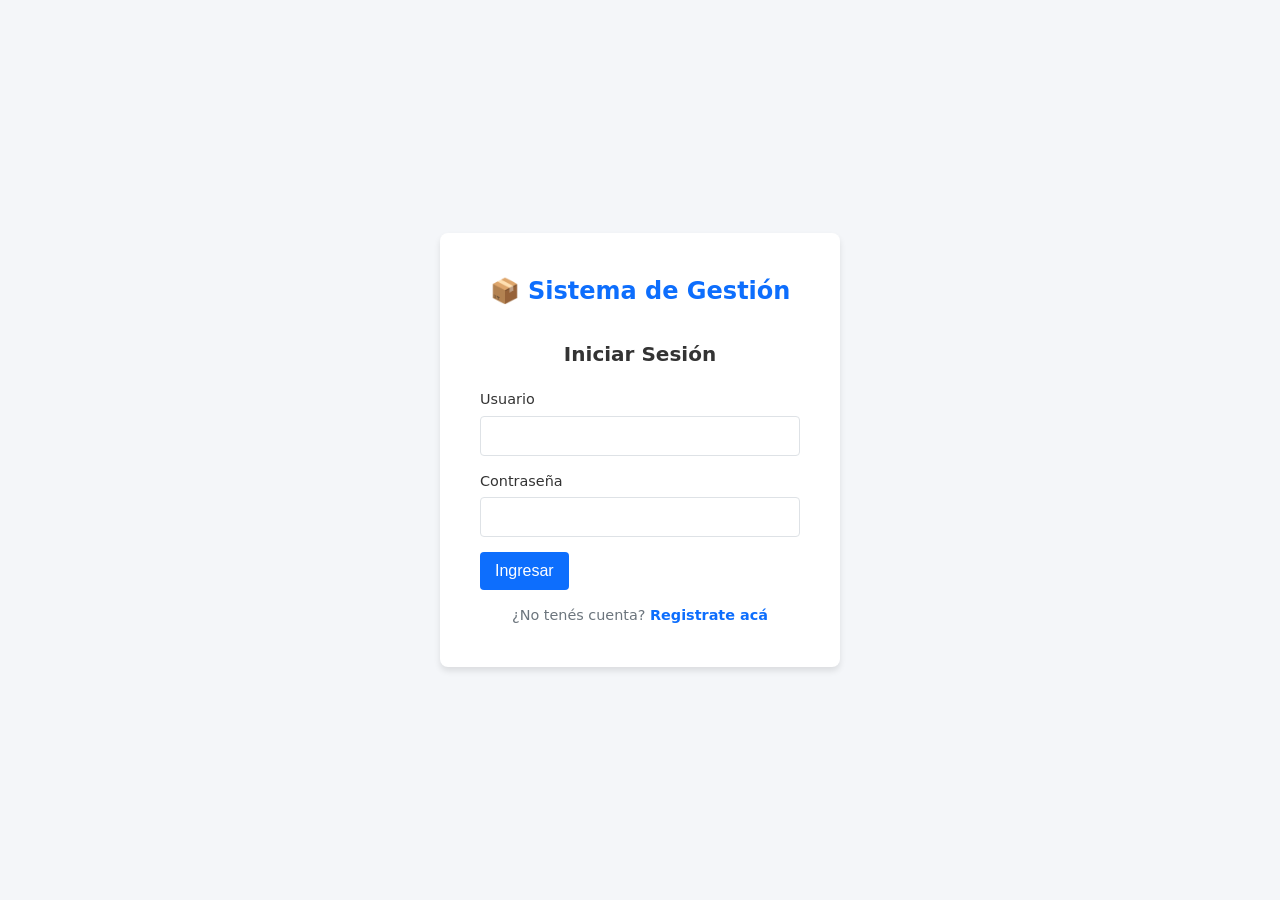
<file: ejercicio-5/interfaz_web/index.html>
<!DOCTYPE html>
<html lang="es">

    <head>
        <meta charset="UTF-8">
        <meta name="viewport" content="width=device-width, initial-scale=1.0">
        <title>Gestor de Inventario Web</title>
        <!-- Vinculamos la hoja de estilos y el script frontend. -->
        <link rel="stylesheet" href="estilos.css">
        <script src="cliente_rpc.js" defer></script>
    </head>

    <body>
        <!-- Contenedor para inyectar notificaciones flotantes (Toast) desde JS. -->
        <div id="toast-container" class="toast-container"></div>

        <main class="app-container">
            
            <!-- ================================================== -->
            <!--  VISTA 1: ACCESO Y REGISTRO (Módulo de Seguridad)  -->
            <!-- ================================================== -->

            <section id="vista-acceso" class="vista activa">
                <div class="tarjeta-acceso">
                    <div class="logo-container">
                        <h1>📦 Sistema de Gestión</h1>
                    </div>
                    
                    <!-- Formulario de Login. -->
                    <form id="form-login" class="formulario activa">
                        <h2>Iniciar Sesión</h2>
                        <div class="grupo-input">
                            <label for="login-user">Usuario</label>
                            <input type="text" id="login-user" required autocomplete="username">
                        </div>
                        <div class="grupo-input">
                            <label for="login-pass">Contraseña</label>
                            <input type="password" id="login-pass" required autocomplete="current-password">
                        </div>
                        <button type="submit" class="btn btn-primario">Ingresar</button>
                        <p class="toggle-form">¿No tenés cuenta? <a href="#" id="link-registro">Registrate acá</a></p>
                    </form>

                    <!-- Formulario de Registro (Oculto por defecto mediante CSS). -->
                    <form id="form-registro" class="formulario oculta">
                        <h2>Nuevo Usuario</h2>
                        <div class="grupo-input">
                            <label for="reg-user">Usuario</label>
                            <input type="text" id="reg-user" required autocomplete="username">
                        </div>
                        <div class="grupo-input">
                            <label for="reg-pass">Contraseña</label>
                            <input type="password" id="reg-pass" required autocomplete="new-password">
                        </div>
                        <button type="submit" class="btn btn-secundario">Crear Cuenta</button>
                        <p class="toggle-form">¿Ya tenés cuenta? <a href="#" id="link-login">Iniciá sesión</a></p>
                    </form>
                </div>
            </section>

            <!-- ===================================================== -->
            <!--  VISTA 2: PANEL DE INVENTARIO (Módulo ABM y Listado)  -->
            <!-- ===================================================== -->

            <section id="vista-inventario" class="vista oculta">
                
                <header class="panel-header">
                    <h2>📦 Inventario Activo</h2>
                    <div class="usuario-info">
                        <!-- El nombre de usuario se inyecta dinámicamente desde sessionStorage. -->
                        <span id="label-usuario">Hola, Usuario</span>
                        <button id="btn-cerrar-sesion" class="btn btn-peligro btn-chico">Salir</button>
                    </div>
                </header>

                <div class="panel-layout">
                    <!-- Columna Izquierda: Formulario de Alta y Edición. -->
                    <aside class="panel-lateral">
                        <form id="form-producto" class="tarjeta-formulario">
                            <h3 id="titulo-form-producto">Alta de Producto</h3>
                            
                            <!-- Campo oculto para definir el estado del formulario en JS. -->
                            <input type="hidden" id="prod-modo" value="alta"> 
                            
                            <div class="grupo-input">
                                <label for="prod-id">ID Numérico</label>
                                <input type="number" id="prod-id" required min="1">
                            </div>
                            <div class="grupo-input">
                                <label for="prod-nombre">Descripción</label>
                                <input type="text" id="prod-nombre" required>
                            </div>
                            <div class="grupo-input">
                                <label for="prod-precio">Precio ($)</label>
                                <input type="number" id="prod-precio" required min="0" step="0.01">
                            </div>
                            
                            <div class="acciones-form">
                                <button type="submit" class="btn btn-primario btn-block" id="btn-guardar-prod">Guardar</button>
                                <button type="button" class="btn btn-secundario btn-block oculta" id="btn-cancelar-edicion">Cancelar</button>
                            </div>
                        </form>

                        <!-- Módulo de Reportes. -->
                        <div class="tarjeta-reporte">
                            <h3>Reportes</h3>
                            <button id="btn-generar-reporte" class="btn btn-info btn-block">Generar Reporte HTML</button>
                            <a href="/reporte" target="_blank" id="link-ver-reporte" class="btn-link btn-block oculta">Ver Reporte</a>
                        </div>
                    </aside>

                    <!-- Columna Derecha: Grilla de Datos. -->
                    <main class="panel-principal">
                        <div class="tabla-contenedor">
                            <table class="tabla-datos">
                                <thead>
                                    <tr>
                                        <th>ID</th>
                                        <th>Producto</th>
                                        <th>Precio</th>
                                        <th class="col-acciones">Acciones</th>
                                    </tr>
                                </thead>
                                <tbody id="tabla-productos-body">
                                    <!-- Las filas (<tr>) se inyectan dinámicamente mapeando la respuesta TSV del servidor RPC. -->
                                </tbody>
                            </table>
                        </div>
                    </main>
                </div>
                
            </section>
        </main>
    </body>
</html>
</file>
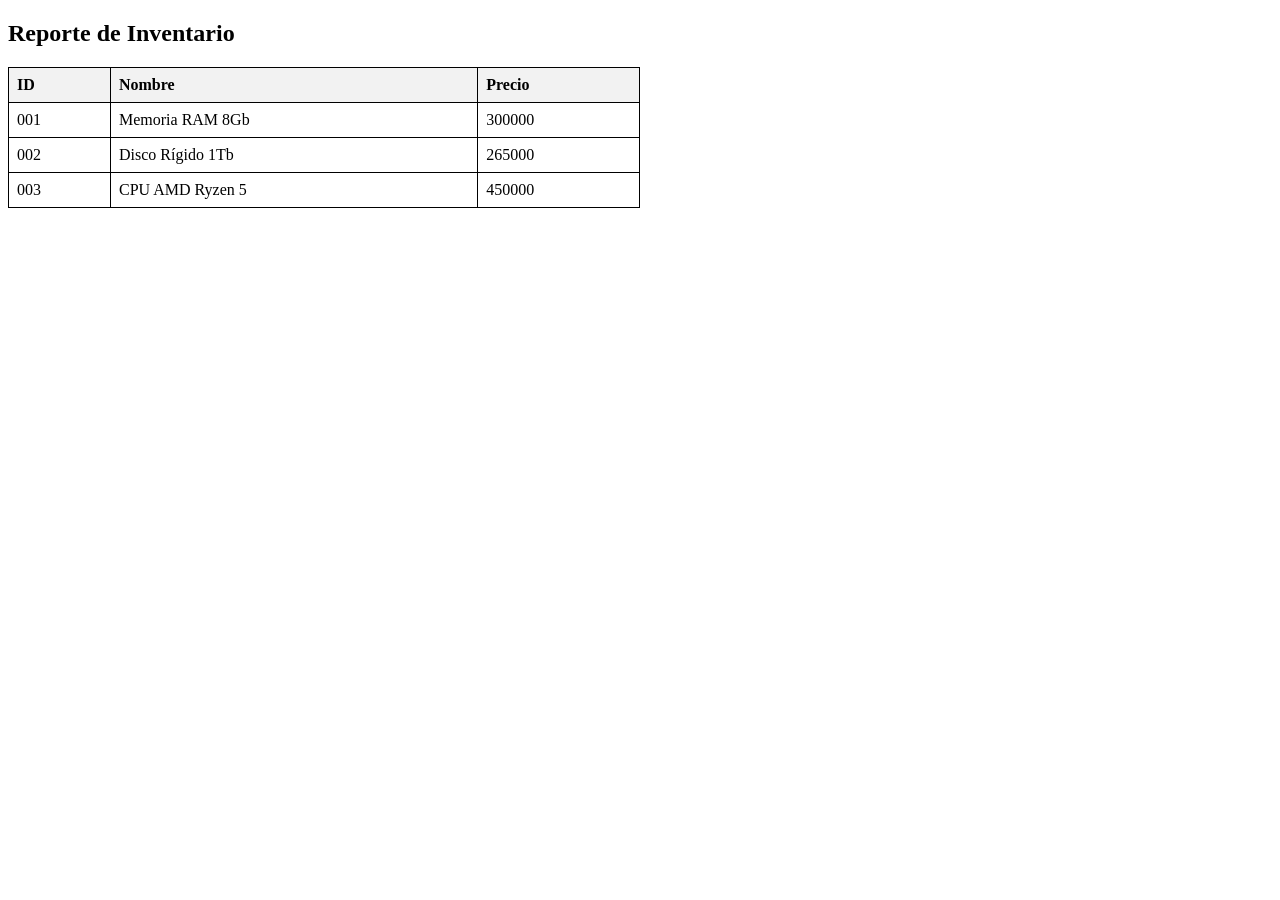
<file: ejercicio-2/productos.html>
<!DOCTYPE html>
<html lang="es">
<head>
    <meta charset="UTF-8">
    <title>Reporte de Productos</title>
    <style>
        table { border-collapse: collapse; width: 50%; }
        th, td { border: 1px solid black; padding: 8px; text-align: left; }
        th { background-color: #f2f2f2; }
    </style>
</head>
<body>
    <h2>Reporte de Inventario</h2>
    <table>
        <tr><th>ID</th><th>Nombre</th><th>Precio</th></tr>
        <tr><td>001</td><td>Memoria RAM 8Gb</td><td>300000</td></tr>
        <tr><td>002</td><td>Disco Rígido 1Tb</td><td>265000</td></tr>
        <tr><td>003</td><td>CPU AMD Ryzen 5</td><td>450000</td></tr>
    </table>
</body>
</html>
</file>
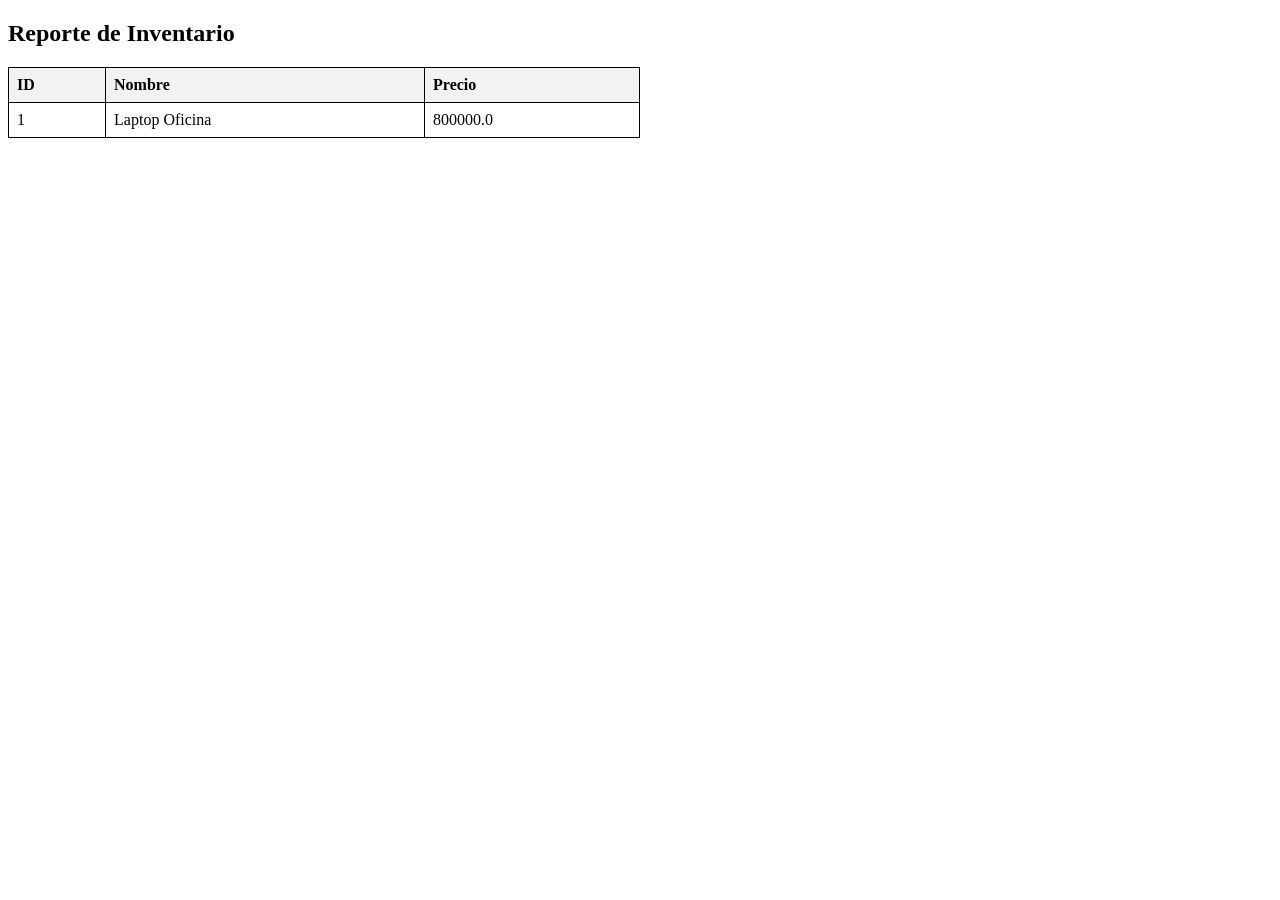
<file: ejercicio-3/productos.html>
<!DOCTYPE html>
<html lang="es">
<head>
    <meta charset="UTF-8">
    <title>Reporte de Productos</title>
    <style>
        table { border-collapse: collapse; width: 50%; }
        th, td { border: 1px solid black; padding: 8px; text-align: left; }
        th { background-color: #f2f2f2; }
    </style>
</head>
<body>
    <h2>Reporte de Inventario</h2>
    <table>
        <tr><th>ID</th><th>Nombre</th><th>Precio</th></tr>
        <tr><td>1</td><td>Laptop Oficina</td><td>800000.0</td></tr>
    </table>
</body>
</html>
</file>
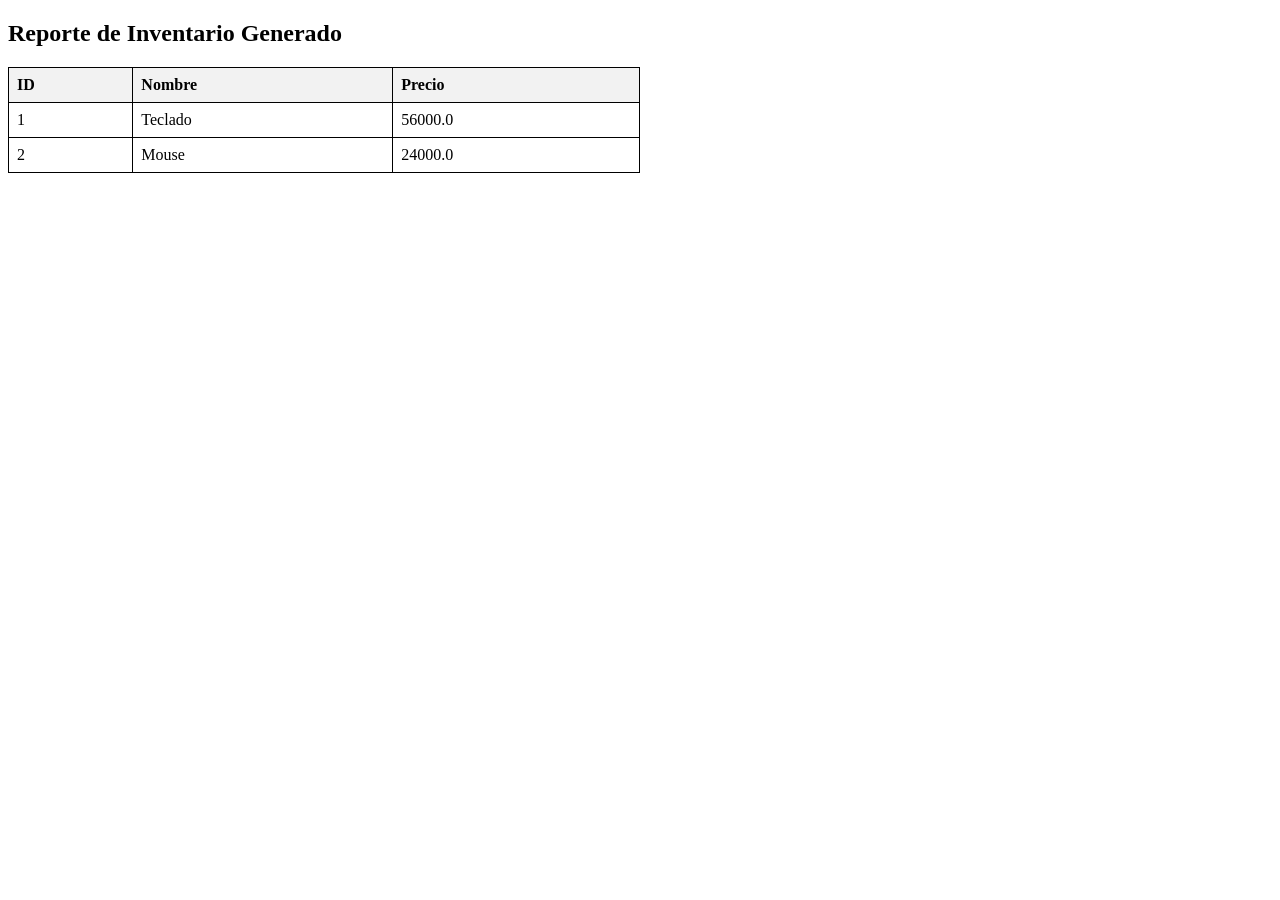
<file: ejercicio-4/salidas/reporte_productos.html>
<!DOCTYPE html><html lang="es"><head><meta charset="UTF-8"><title>Reporte de Productos</title>
<style>table { border-collapse: collapse; width: 50%; margin-top: 20px; } th, td { border: 1px solid black; padding: 8px; text-align: left; } th { background-color: #f2f2f2; }</style></head>
<body><h2>Reporte de Inventario Generado</h2><table><tr><th>ID</th><th>Nombre</th><th>Precio</th></tr>
<tr><td>1</td><td>Teclado</td><td>56000.0</td></tr>
<tr><td>2</td><td>Mouse</td><td>24000.0</td></tr>
</table></body></html>
</file>
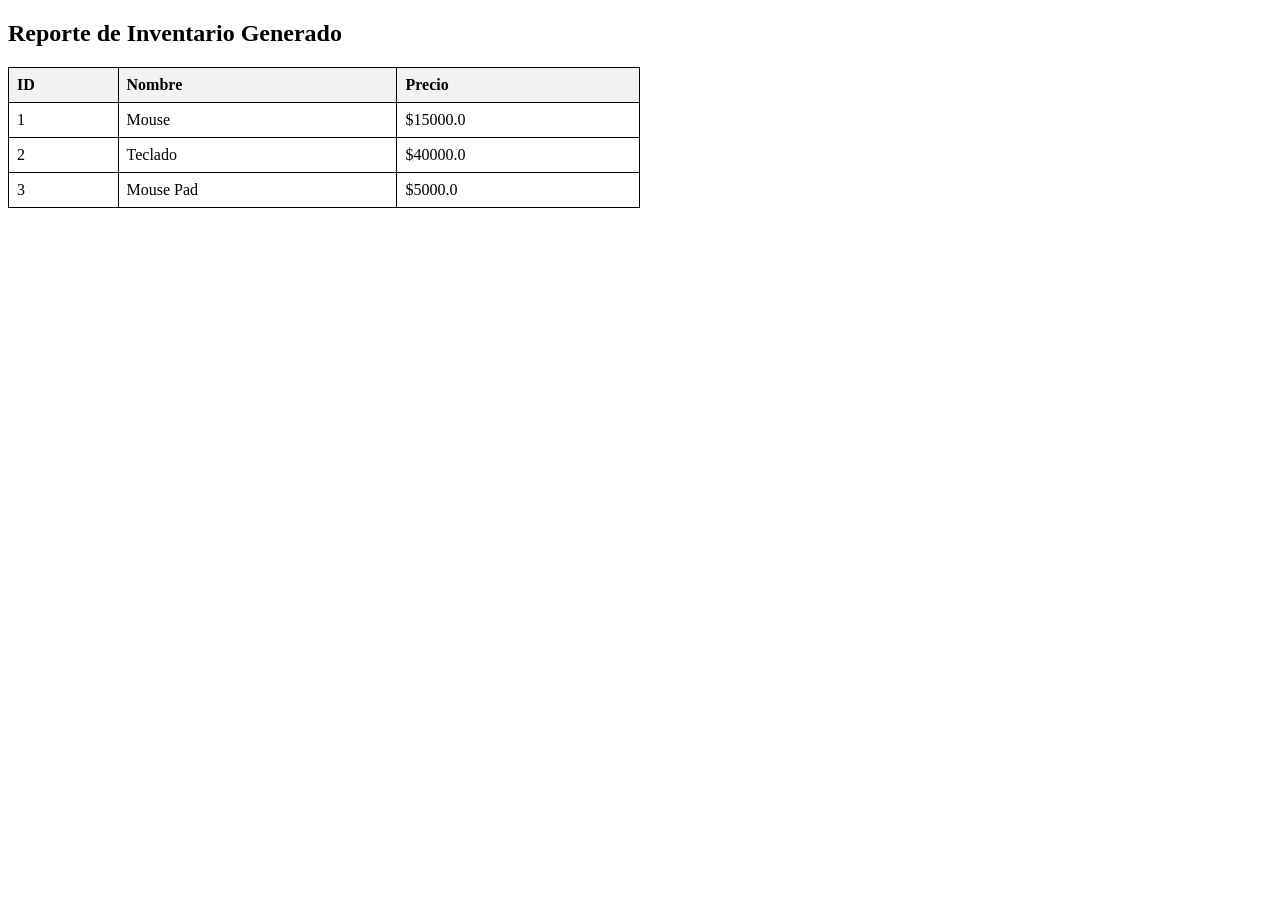
<file: ejercicio-5/salidas/reporte_productos.html>
<!DOCTYPE html><html lang="es"><head><meta charset="UTF-8"><title>Reporte de Productos</title>
<style>table { border-collapse: collapse; width: 50%; margin-top: 20px; } th, td { border: 1px solid black; padding: 8px; text-align: left; } th { background-color: #f2f2f2; }</style></head>
<body><h2>Reporte de Inventario Generado</h2><table><tr><th>ID</th><th>Nombre</th><th>Precio</th></tr>
<tr><td>1</td><td>Mouse</td><td>$15000.0</td></tr>
<tr><td>2</td><td>Teclado</td><td>$40000.0</td></tr>
<tr><td>3</td><td>Mouse Pad</td><td>$5000.0</td></tr>
</table></body></html>
</file>
<file: ejercicio-5/interfaz_web/estilos.css>
/* ==============================================================================
    ARCHIVO: interfaz_web/estilos.css
    DESCRIPCIÓN: Hoja de estilos principal para la aplicación web.
                Diseño moderno, responsivo (Mobile-First) y basado en variables.
   ============================================================================== */

/* --- Variables Globales (Paleta de colores y medidas). --- */
:root {
    --color-fondo: #f4f6f9;
    --color-texto: #333333;
    --color-texto-mutado: #6c757d;
    --color-primario: #0d6efd;
    --color-primario-hover: #0b5ed7;
    --color-secundario: #6c757d;
    --color-secundario-hover: #5c636a;
    --color-peligro: #dc3545;
    --color-peligro-hover: #c82333;
    --color-info: #198754;
    --color-info-hover: #157347;
    --color-borde: #dee2e6;
    --color-tarjeta: #ffffff;
    
    --radio-borde: 8px;
    --sombra-caja: 0 4px 6px rgba(0, 0, 0, 0.1);
    --sombra-suave: 0 2px 4px rgba(0, 0, 0, 0.05);
    --fuente-principal: system-ui, -apple-system, "Segoe UI", Roboto, "Helvetica Neue", Arial, sans-serif;
}

/* --- Reseteo Básico. --- */
* {
    box-sizing: border-box;
    margin: 0;
    padding: 0;
}

body {
    font-family: var(--fuente-principal);
    background-color: var(--color-fondo);
    color: var(--color-texto);
    line-height: 1.5;
    -webkit-font-smoothing: antialiased;
}

/* --- Contenedor Principal. --- */
.app-container {
    max-width: 1200px;
    margin: 0 auto;
    padding: 20px;
    min-height: 100vh;
    display: flex;
    flex-direction: column;
}

/* --- Gestión de Estados de las Vistas. --- */
.vista, .formulario {
    display: none; /* Oculto por defecto */
    animation: fadeIn 0.3s ease-in-out;
}

.vista.activa, .formulario.activa {
    display: block; /* Muestra el elemento activo. */
}

@keyframes fadeIn {
    from { opacity: 0; transform: translateY(10px); }
    to { opacity: 1; transform: translateY(0); }
}

/* ====================================
    VISTA 1: ACCESO (Login y Registro)
   ==================================== */

#vista-acceso {
    display: none; 
    align-items: center;
    justify-content: center;
    flex-grow: 1;
}

#vista-acceso.activa {
    display: flex; /* Centrado vertical y horizontal. */
}

.tarjeta-acceso {
    background-color: var(--color-tarjeta);
    padding: 40px;
    border-radius: var(--radio-borde);
    box-shadow: var(--sombra-caja);
    width: 100%;
    max-width: 400px;
}

.logo-container h1 {
    font-size: 1.5rem;
    text-align: center;
    margin-bottom: 30px;
    color: var(--color-primario);
}

.tarjeta-acceso h2 {
    font-size: 1.25rem;
    margin-bottom: 20px;
    text-align: center;
}

.toggle-form {
    text-align: center;
    margin-top: 15px;
    font-size: 0.9rem;
    color: var(--color-texto-mutado);
}

.toggle-form a {
    color: var(--color-primario);
    text-decoration: none;
    font-weight: bold;
}

.toggle-form a:hover {
    text-decoration: underline;
}

/* ========================================
    VISTA 2: INVENTARIO (Panel de Trabajo)
   ======================================== */

.panel-header {
    background-color: var(--color-tarjeta);
    padding: 15px 20px;
    border-radius: var(--radio-borde);
    box-shadow: var(--sombra-suave);
    display: flex;
    justify-content: space-between;
    align-items: center;
    margin-bottom: 20px;
}

.panel-header h2 {
    font-size: 1.5rem;
    margin: 0;
}

.usuario-info {
    display: flex;
    align-items: center;
    gap: 15px;
    font-weight: 500;
}

/* Layout del panel (Grilla). */
.panel-layout {
    display: grid;
    grid-template-columns: 1fr; /* Móvil: una columna. */
    gap: 20px;
}

/* Responsive: PC/Tablet. */
@media (min-width: 768px) {
    .panel-layout {
        grid-template-columns: 300px 1fr; /* PC: Sidebar 300px, Tabla resto del espacio. */
        align-items: start;
    }
}

.tarjeta-formulario, .tarjeta-reporte {
    background-color: var(--color-tarjeta);
    padding: 20px;
    border-radius: var(--radio-borde);
    box-shadow: var(--sombra-suave);
    margin-bottom: 20px;
}

.tarjeta-formulario h3, .tarjeta-reporte h3 {
    margin-bottom: 15px;
    font-size: 1.1rem;
    border-bottom: 2px solid var(--color-fondo);
    padding-bottom: 10px;
}

.acciones-form {
    display: flex;
    flex-direction: column;
    gap: 10px;
    margin-top: 20px;
}

/* --- Tabla de Datos. --- */
.tabla-contenedor {
    background-color: var(--color-tarjeta);
    border-radius: var(--radio-borde);
    box-shadow: var(--sombra-suave);
    overflow-x: auto; /* Scroll horizontal en móviles si la tabla es ancha. */
}

.tabla-datos {
    width: 100%;
    border-collapse: collapse;
    text-align: left;
}

.tabla-datos th, .tabla-datos td {
    padding: 12px 15px;
    border-bottom: 1px solid var(--color-borde);
}

.tabla-datos th {
    background-color: var(--color-fondo);
    font-weight: bold;
    color: var(--color-texto-mutado);
    text-transform: uppercase;
    font-size: 0.85rem;
}

.tabla-datos tbody tr:hover {
    background-color: #f8f9fa;
}

.col-acciones {
    width: 150px;
    text-align: center;
}

.acciones-celda {
    display: flex;
    gap: 5px;
    justify-content: center;
}

/* ================================
    COMPONENTES (Botones e Inputs)
   ================================ */

.grupo-input {
    margin-bottom: 15px;
}

.grupo-input label {
    display: block;
    margin-bottom: 5px;
    font-weight: 500;
    font-size: 0.9rem;
}

.grupo-input input {
    width: 100%;
    padding: 10px;
    border: 1px solid var(--color-borde);
    border-radius: 4px;
    font-size: 1rem;
    transition: border-color 0.2s;
}

.grupo-input input:focus {
    outline: none;
    border-color: var(--color-primario);
}

/* --- Botones. --- */
.btn {
    display: inline-block;
    padding: 10px 15px;
    border: none;
    border-radius: 4px;
    font-size: 1rem;
    font-weight: 500;
    cursor: pointer;
    text-align: center;
    transition: background-color 0.2s, transform 0.1s;
    color: #fff;
}

.btn:active {
    transform: scale(0.98);
}

.btn-block { width: 100%; display: block; }
.btn-chico { padding: 5px 10px; font-size: 0.85rem; }

.btn-primario { background-color: var(--color-primario); }
.btn-primario:hover { background-color: var(--color-primario-hover); }

.btn-secundario { background-color: var(--color-secundario); }
.btn-secundario:hover { background-color: var(--color-secundario-hover); }

.btn-peligro { background-color: var(--color-peligro); }
.btn-peligro:hover { background-color: var(--color-peligro-hover); }

.btn-info { background-color: var(--color-info); }
.btn-info:hover { background-color: var(--color-info-hover); }

.btn-link {
    display: inline-block;
    padding: 10px;
    text-align: center;
    background-color: transparent;
    color: var(--color-primario);
    border: 1px solid var(--color-primario);
    border-radius: 4px;
    text-decoration: none;
    font-weight: 500;
    transition: all 0.2s;
}
.btn-link:hover {
    background-color: var(--color-primario);
    color: #fff;
}

/* Utilidad para ocultar botones específicos desde JS. */
.oculta { display: none !important; }

/* =========================
    NOTIFICACIONES (Toasts)
   ========================= */
   
.toast-container {
    position: fixed;
    top: 20px;
    right: 20px;
    z-index: 9999;
    display: flex;
    flex-direction: column;
    gap: 10px;
}

.toast {
    min-width: 250px;
    padding: 15px 20px;
    border-radius: var(--radio-borde);
    color: white;
    font-weight: 500;
    box-shadow: var(--sombra-caja);
    animation: slideIn 0.3s ease-out forwards, fadeOut 0.3s ease-in 2.7s forwards;
}

.toast.exito { background-color: var(--color-info); }
.toast.error { background-color: var(--color-peligro); }

@keyframes slideIn {
    from { transform: translateX(100%); opacity: 0; }
    to { transform: translateX(0); opacity: 1; }
}

@keyframes fadeOut {
    from { opacity: 1; }
    to { opacity: 0; display: none; }
}
</file>
